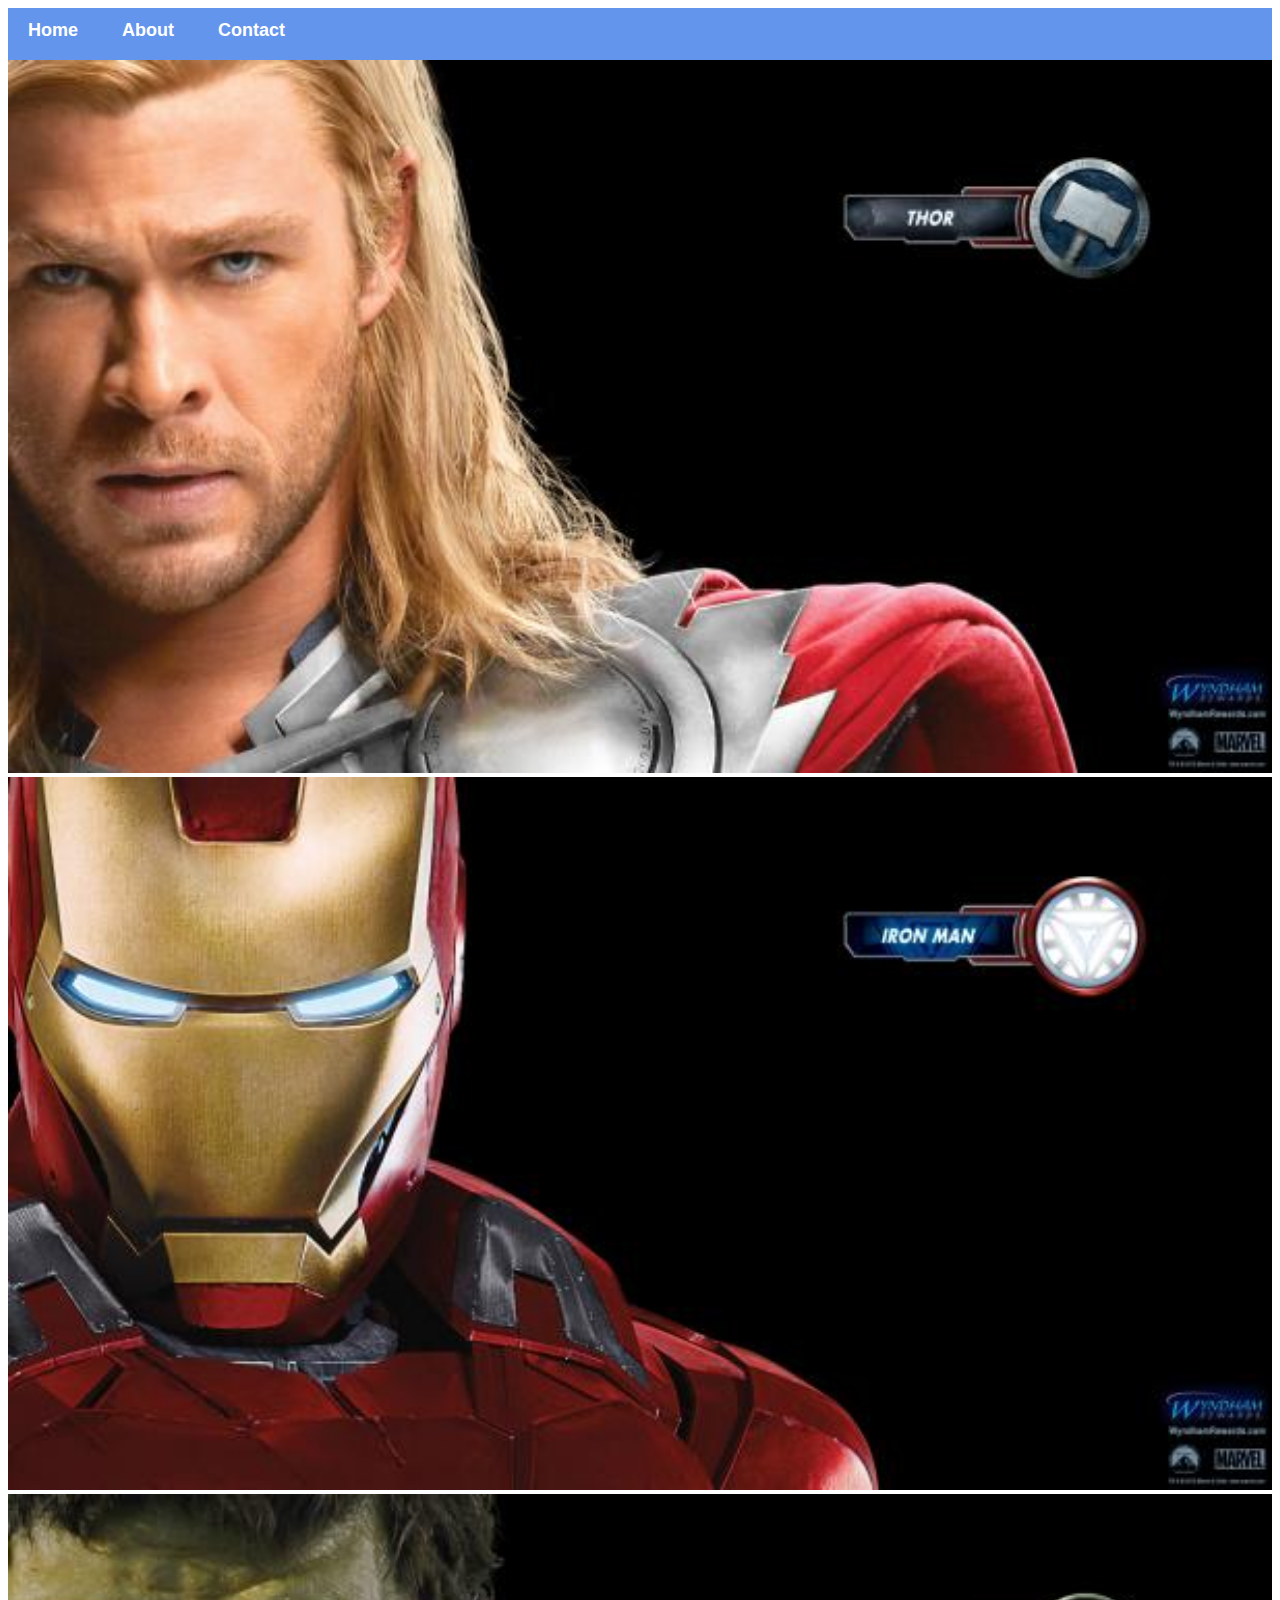
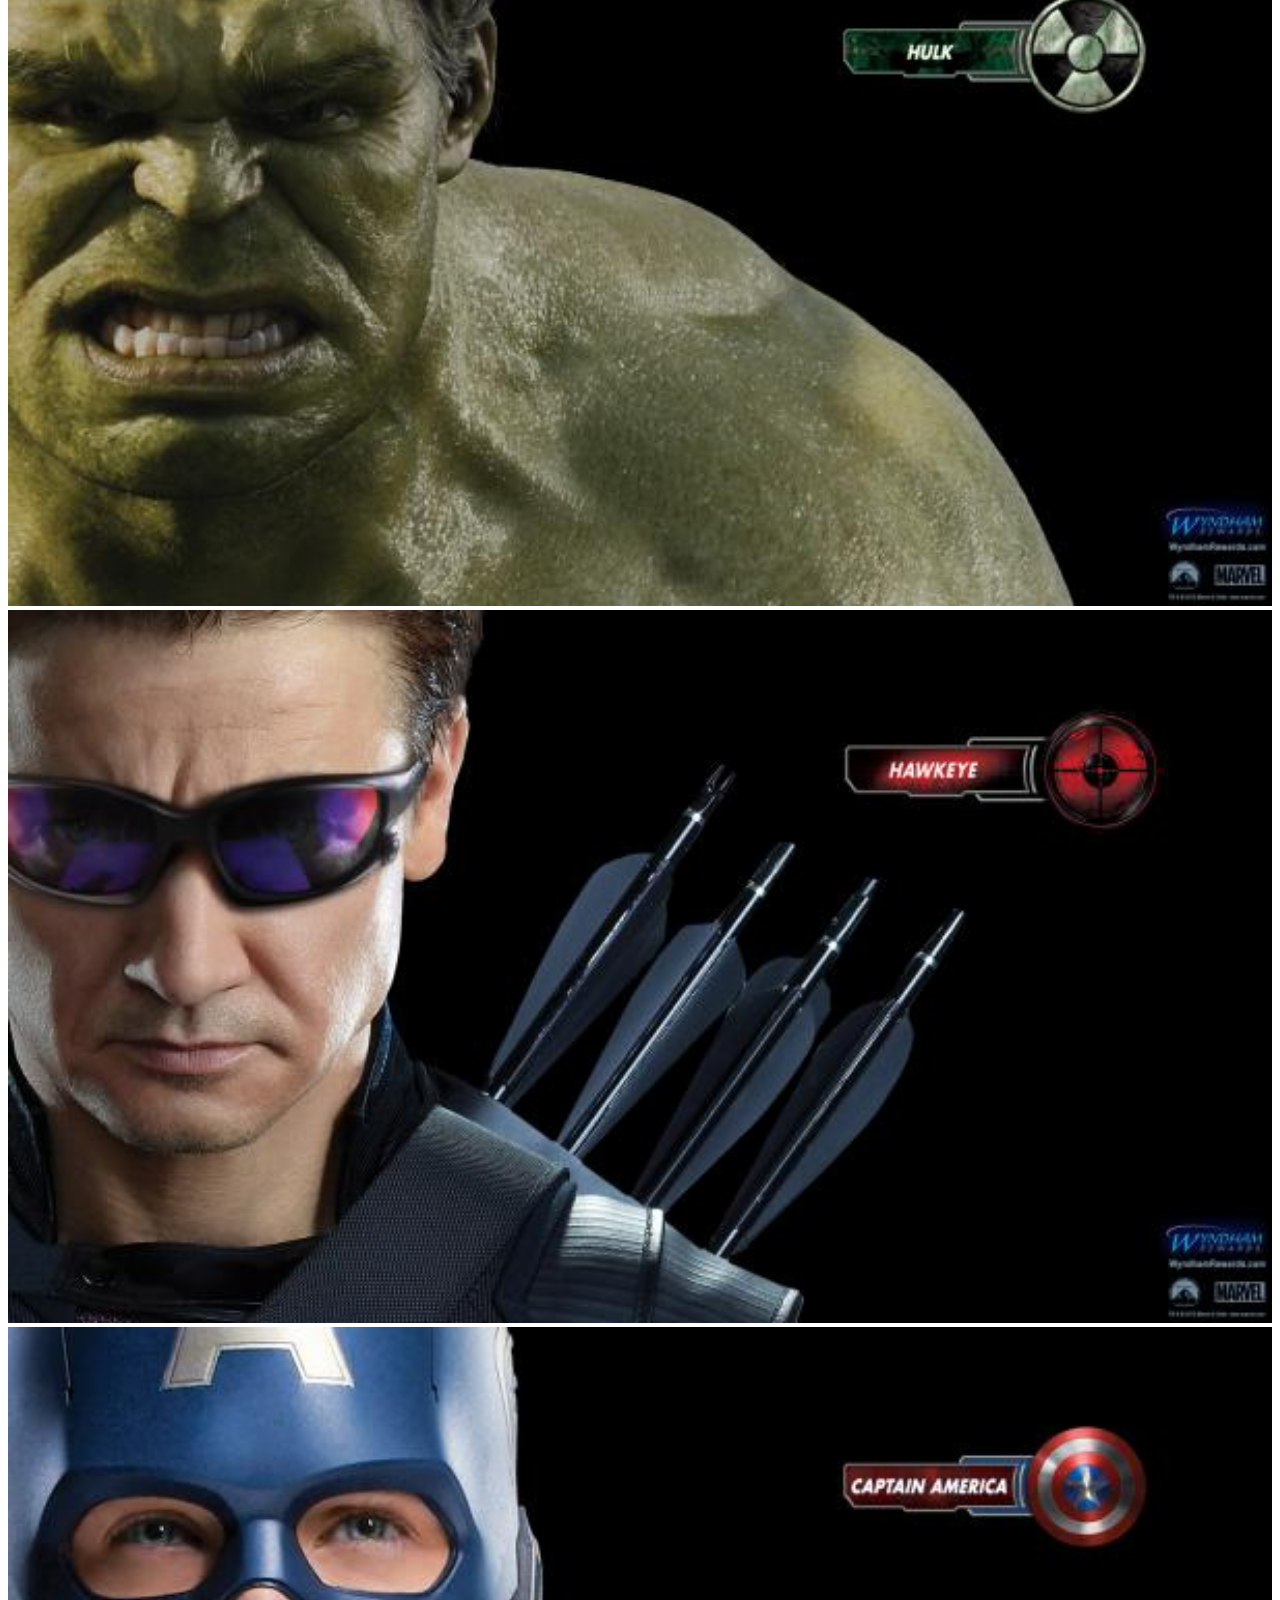
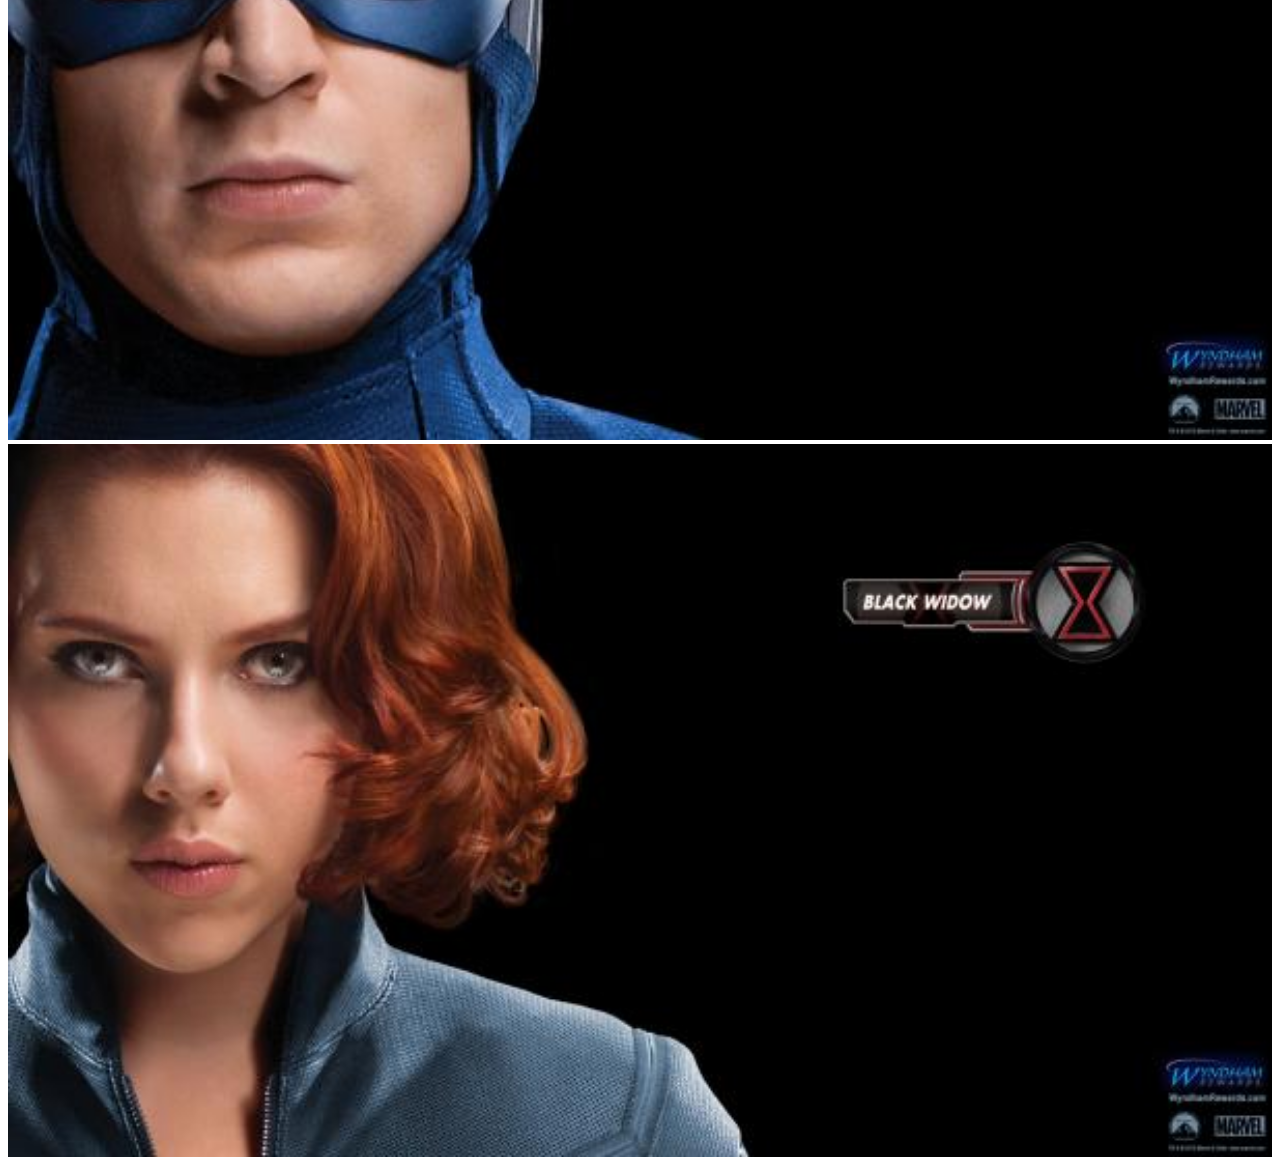
<file: index.html>
<!DOCTYPE html>
<html>
    <head>
        <link rel="stylesheet" href="style.css">
    </head>
    <body>
        <div id="menu">
            <a href="#">Home</a>
            <a href="about.html">About</a>
            <a href="contact.html">Contact</a>
        </div>
        <div class="gallery">
            <a href="avenger-1.html"><img src="images/avengers_01.jpg"></a>
            <a href="avenger-2.html"><img src="images/avengers_02.jpg"></a>
            <a href="avenger-3.html"><img src="images/avengers_03.jpg"></a>
            <a href="avenger-4.html"><img src="images/avengers_04.jpg"></a>
            <a href="avenger-5.html"><img src="images/avengers_05.jpg"></a>
            <a href="avenger-6.html"><img src="images/avengers_06.jpg"></a>
        </div>
    </body>
</html>
</file>
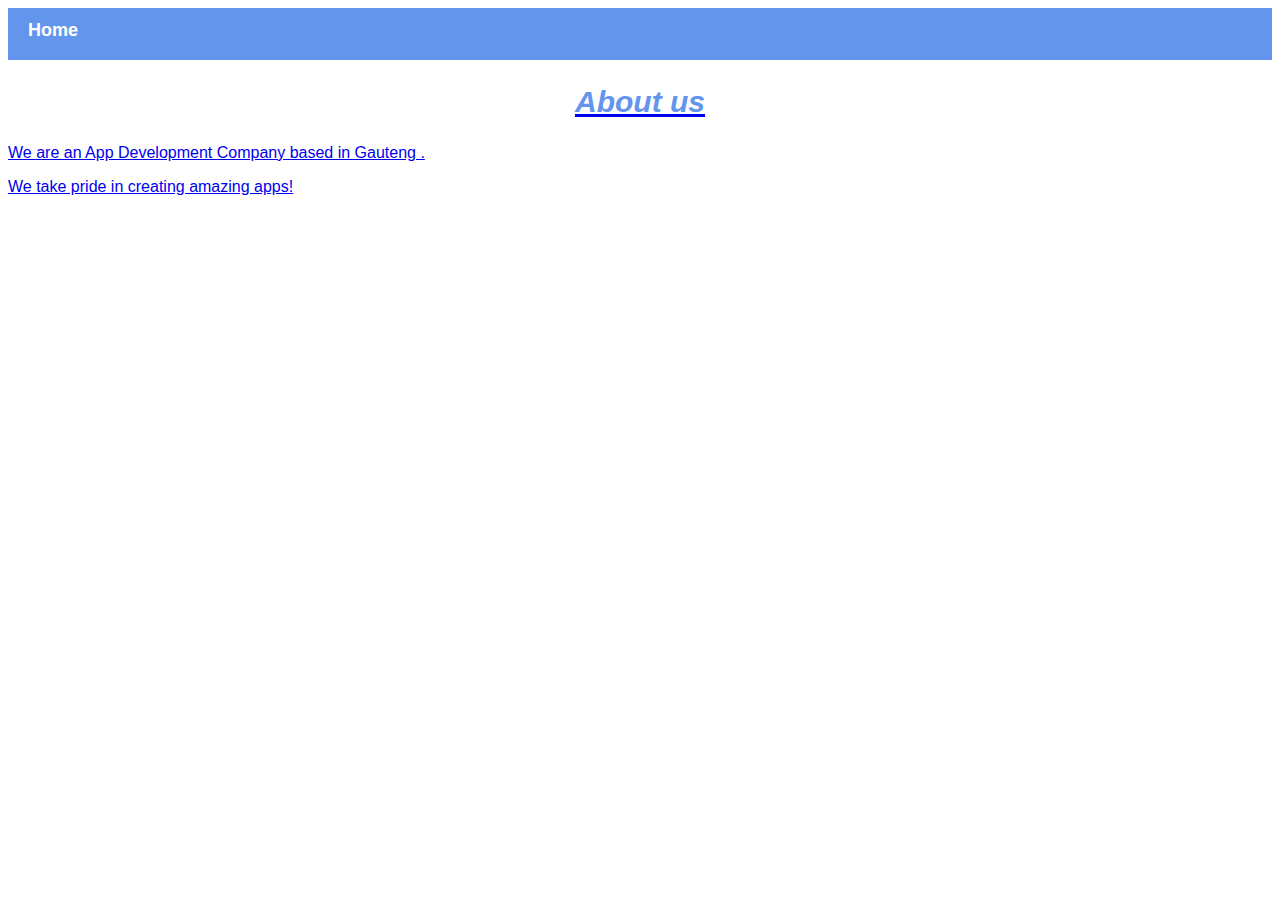
<file: about.html>
<!DOCTYPE html>
<html>
    <head>
        <link rel="stylesheet" href="style.css">
    </head>
    <body>
        <div id="menu">
            <a href="index.html">Home</a>
            <a href="about.html" About</a>
            <a href="contact.html" Contact</a>
        </div>
        <h2> About us</h2>
        <p> We are an App Development Company based in Gauteng .</p>
        <p> We take pride in creating amazing apps!</p>

    </body>
</html>
</file>
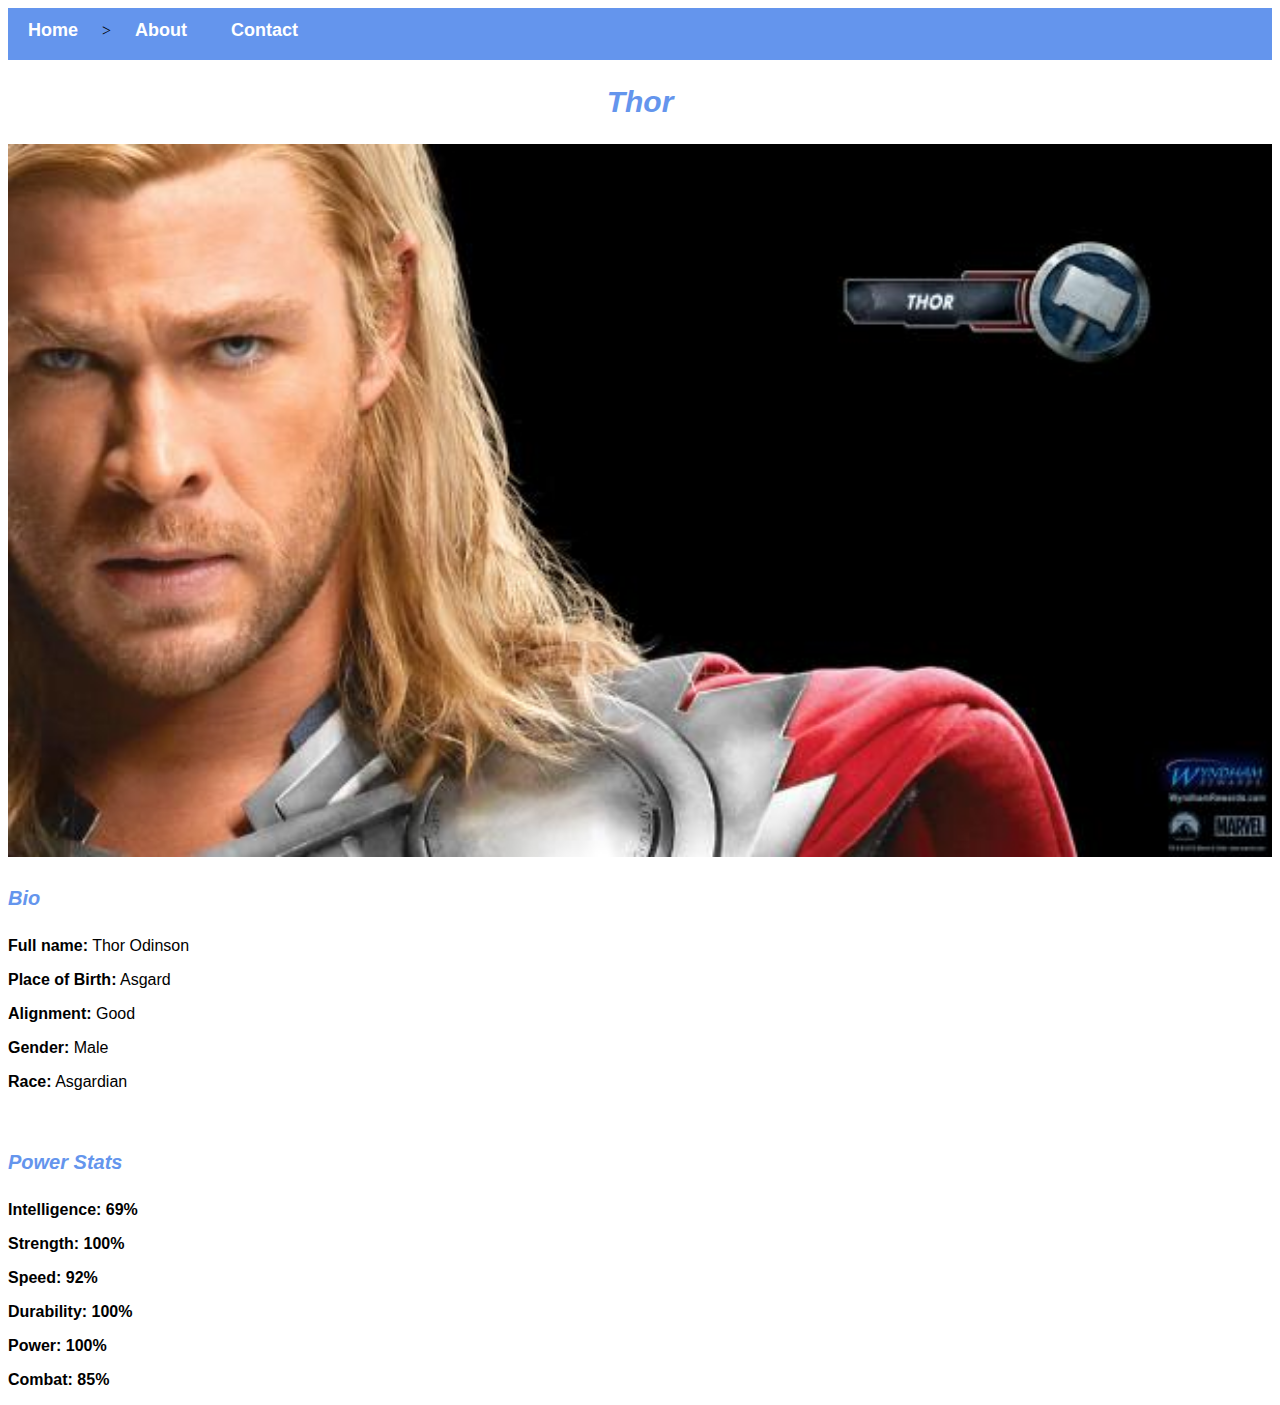
<file: avenger-1.html>
<!DOCTYPE html>
<html>
    <head>
        <link rel="stylesheet" href="style.css">
    </head>
    <body>
        <div id="menu">
            <a href="index.html<">Home</a>
         >   <a href="about.html">About</a>
            <a href="contact.html">Contact</a>
        </div>
        <h2> Thor</h2>
        <div class="gallery">
            <img src="images/avengers_01.jpg"/>
        </div>
        <h4>Bio</h4>
        <p><b> Full name:</b> Thor Odinson</p>
        <p><b> Place of Birth:</b> Asgard</p>
        <p><b> Alignment:</b> Good</p>
        <p><b> Gender:</b> Male</p>
        <p><b> Race:</b> Asgardian</p>
        <br/>
        <h4> Power Stats</h4>
        <p><b> Intelligence: 69%</p>
        <p><b> Strength:</b> 100%</p>
        <p><b> Speed:</b> 92%</p>
        <P><b> Durability:</b> 100%</P>
        <p><b> Power:</b> 100%</p>
        <p><b> Combat:</b> 85%</p>
    </body>
</html>
</file>
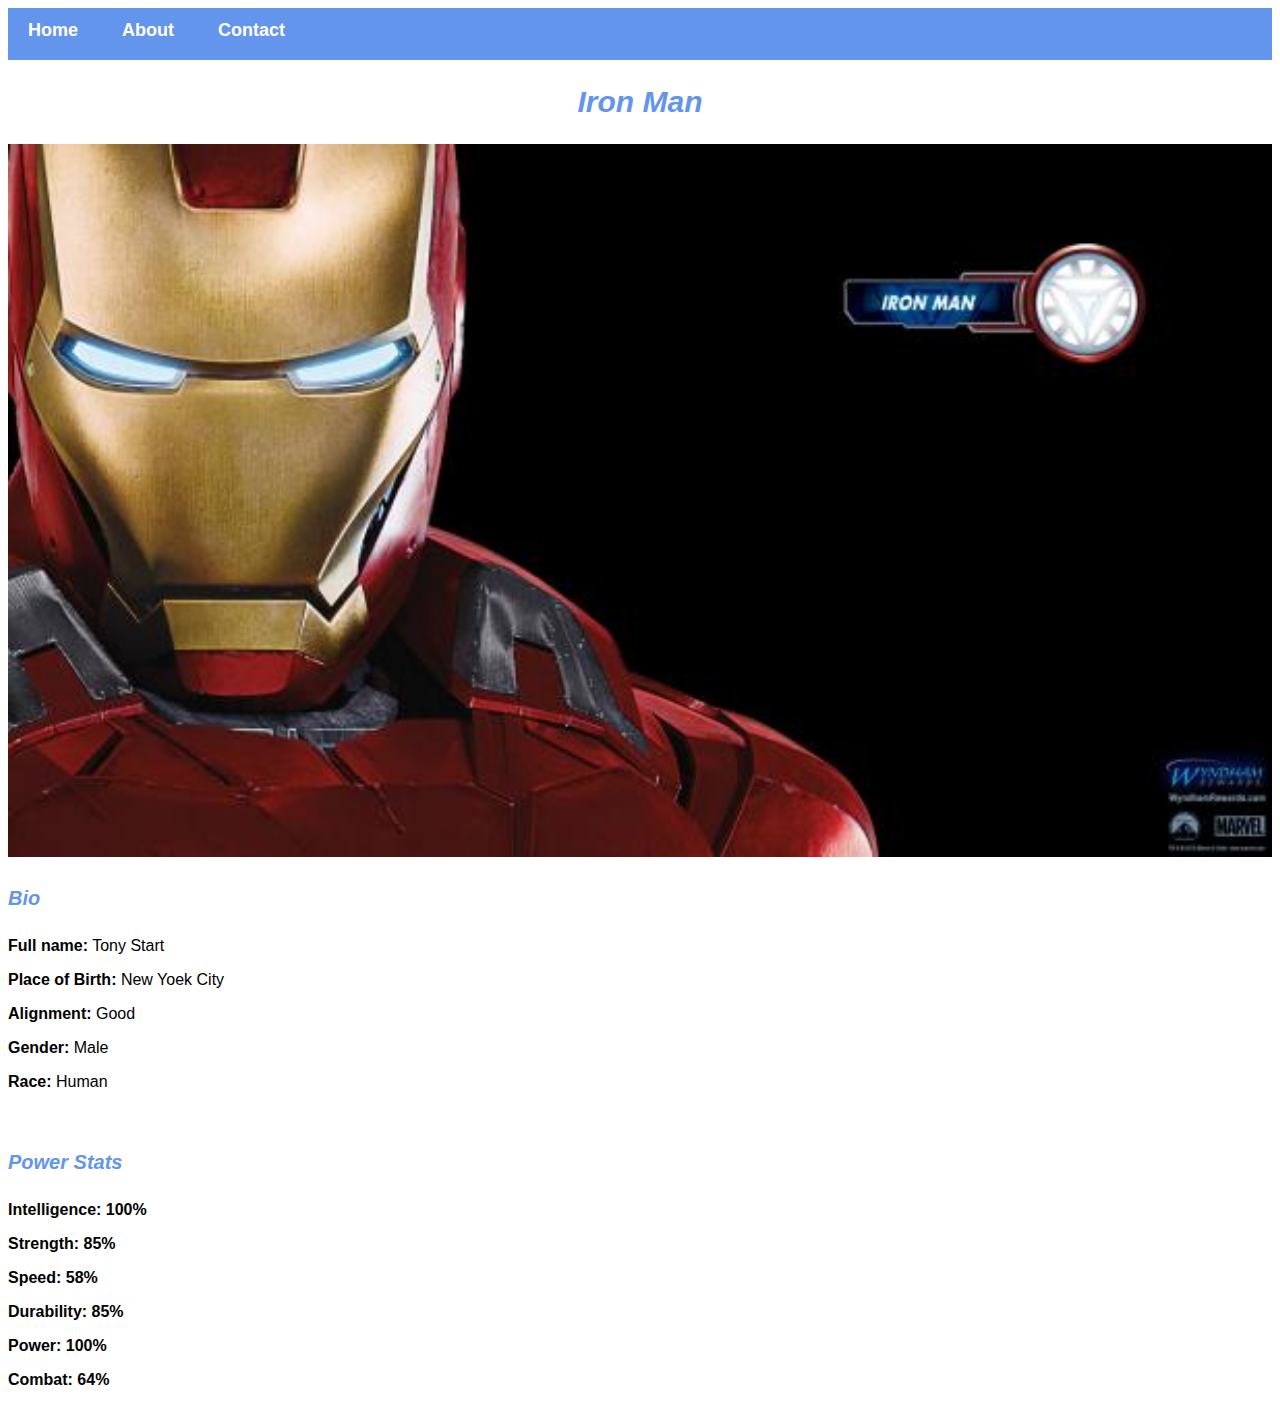
<file: avenger-2.html>
<!DOCTYPE html>
<html>
    <head>
        <link rel="stylesheet" href="style.css">
    </head>
    <body>
        <div id="menu">
            <a href="index.html">Home</a>
            <a href="about.html">About</a>
            <a href="contact.html">Contact</a>
        </div>
        <h2> Iron Man</h2>
        <div class="gallery">
            <img src="images/avengers_02.jpg"/>
        </div>
        <h4>Bio</h4>
        <p><b> Full name:</b> Tony Start</p>
        <p><b> Place of Birth:</b> New Yoek City</p>
        <p><b> Alignment:</b> Good</p>
        <p><b> Gender:</b> Male</p>
        <p><b> Race:</b> Human</p>
        <br/>
        <h4> Power Stats</h4>
        <p><b> Intelligence: 100%</p>
        <p><b> Strength:</b> 85%</p>
        <p><b> Speed:</b> 58%</p>
        <P><b> Durability:</b> 85%</P>
        <p><b> Power:</b> 100%</p>
        <p><b> Combat:</b> 64%</p>
    </body>
</html>
</file>
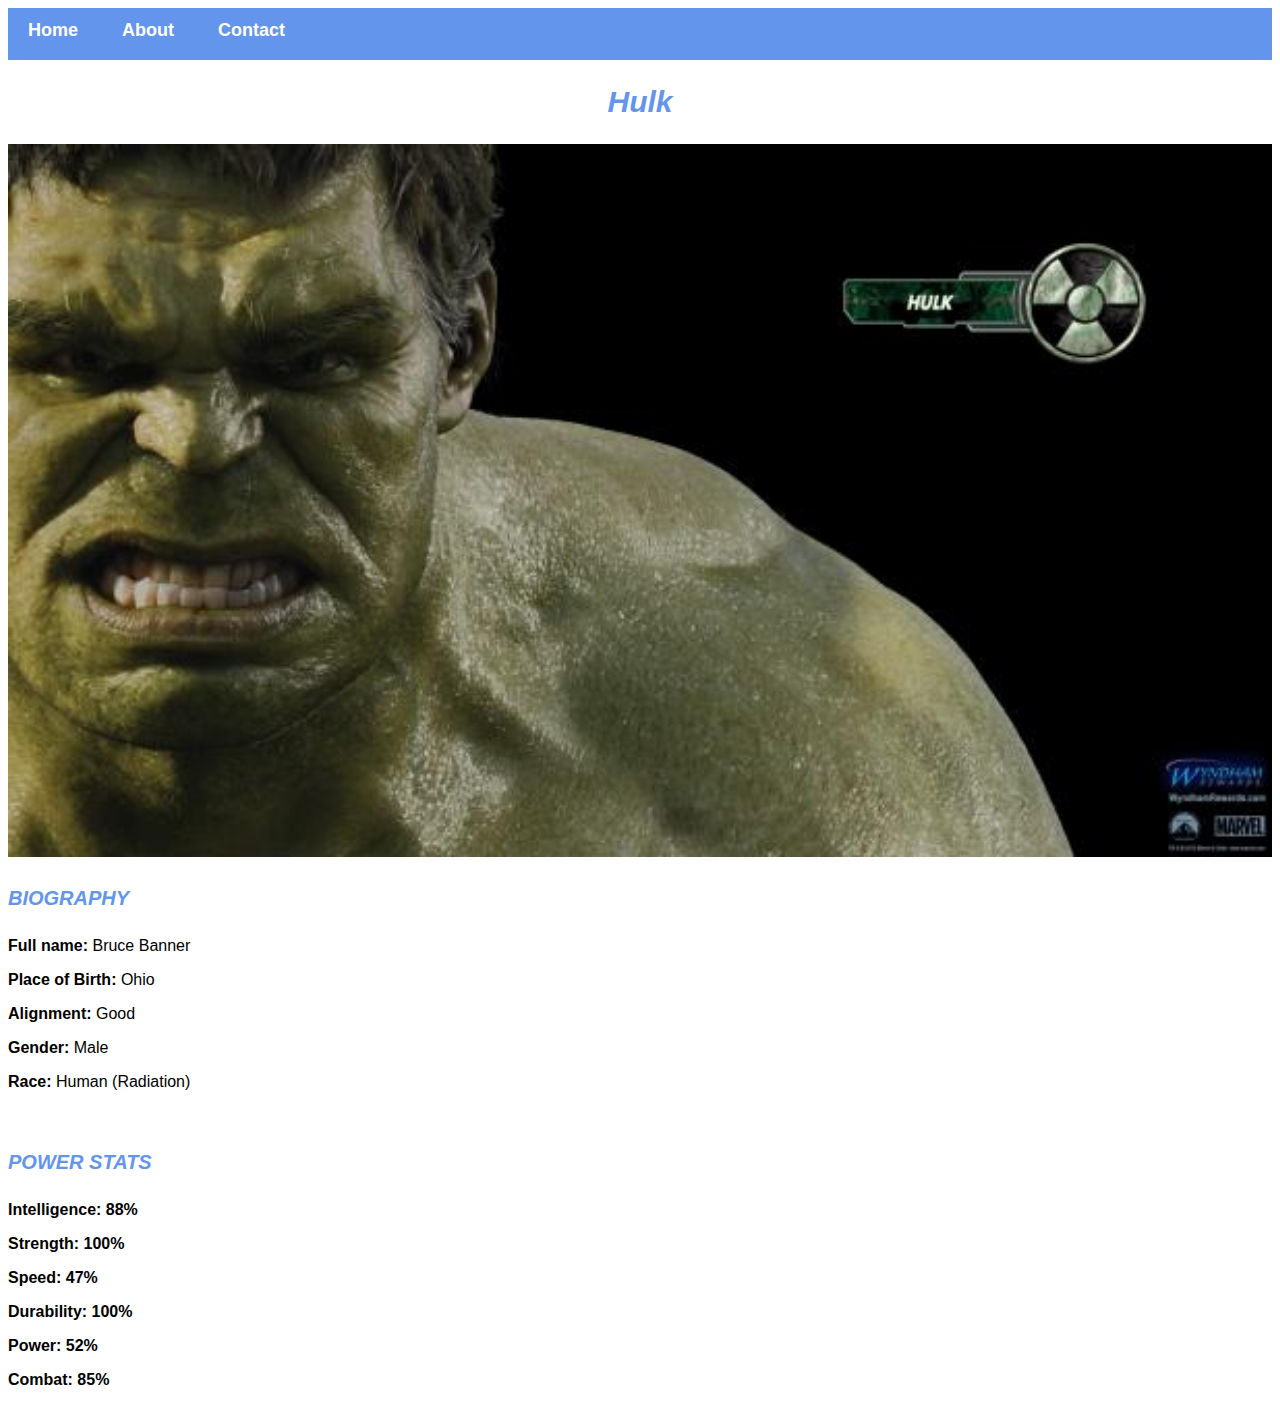
<file: avenger-3.html>
<!DOCTYPE html>
<html>
    <head>
        <link rel="stylesheet" href="style.css">
    </head>
    <body>
        <div id="menu">
            <a href="index.html">Home</a>
            <a href="about.html">About</a>
            <a href="contact.html">Contact</a>
        </div>
        <h2> Hulk</h2>
        <div class="gallery">
            <img src="images/avengers_03.jpg"/>
        </div>
        <h4>BIOGRAPHY</h4>
        <p><b> Full name:</b> Bruce Banner</p>
        <p><b> Place of Birth:</b> Ohio</p>
        <p><b> Alignment:</b> Good</p>
        <p><b> Gender:</b> Male</p>
        <p><b> Race:</b> Human (Radiation)</p>

        <br/>

        <h4> POWER STATS</h4>
        <p><b> Intelligence: 88%</p>
        <p><b> Strength:</b> 100%</p>
        <p><b> Speed:</b> 47%</p>
        <P><b> Durability:</b> 100%</P>
        <p><b> Power:</b> 52%</p>
        <p><b> Combat:</b> 85%</p>
    </body>
</html>
</file>
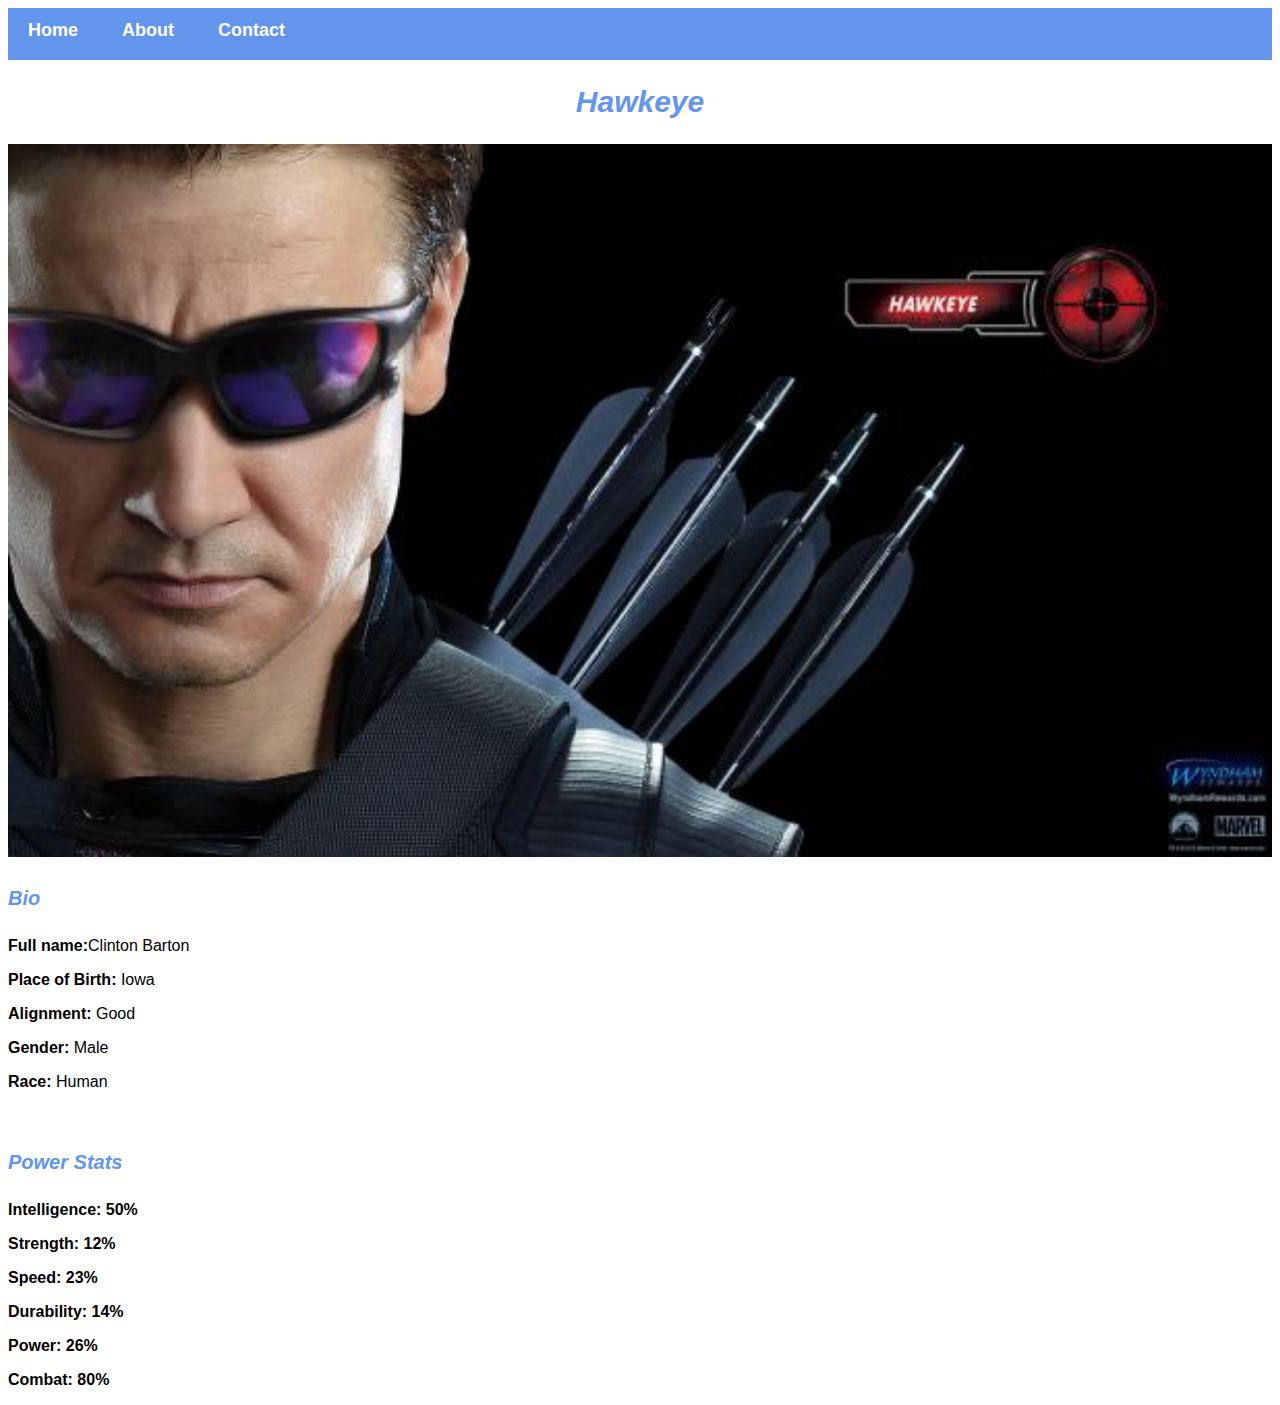
<file: avenger-4.html>
<!DOCTYPE html>
<html>
    <head>
        <link rel="stylesheet" href="style.css">
    </head>
    <body>
        <div id="menu">
            <a href="index.html">Home</a>
            <a href="about.html">About</a>
            <a href="contact.html">Contact</a>
        </div>
        <h2> Hawkeye</h2>
        <div class="gallery">
            <img src="images/avengers_04.jpg"/>
        </div>
        <h4>Bio</h4>
        <p><b> Full name:</b>Clinton Barton</p>
        <p><b> Place of Birth:</b> Iowa</p>
        <p><b> Alignment:</b> Good</p>
        <p><b> Gender:</b> Male</p>
        <p><b> Race:</b> Human</p>
        <br/>
        <h4> Power Stats</h4>
        <p><b> Intelligence: 50%</p>
        <p><b> Strength:</b> 12%</p>
        <p><b> Speed:</b> 23%</p>
        <P><b> Durability:</b> 14%</P>
        <p><b> Power:</b> 26%</p>
        <p><b> Combat:</b> 80%</p>
    </body>
</html>
</file>
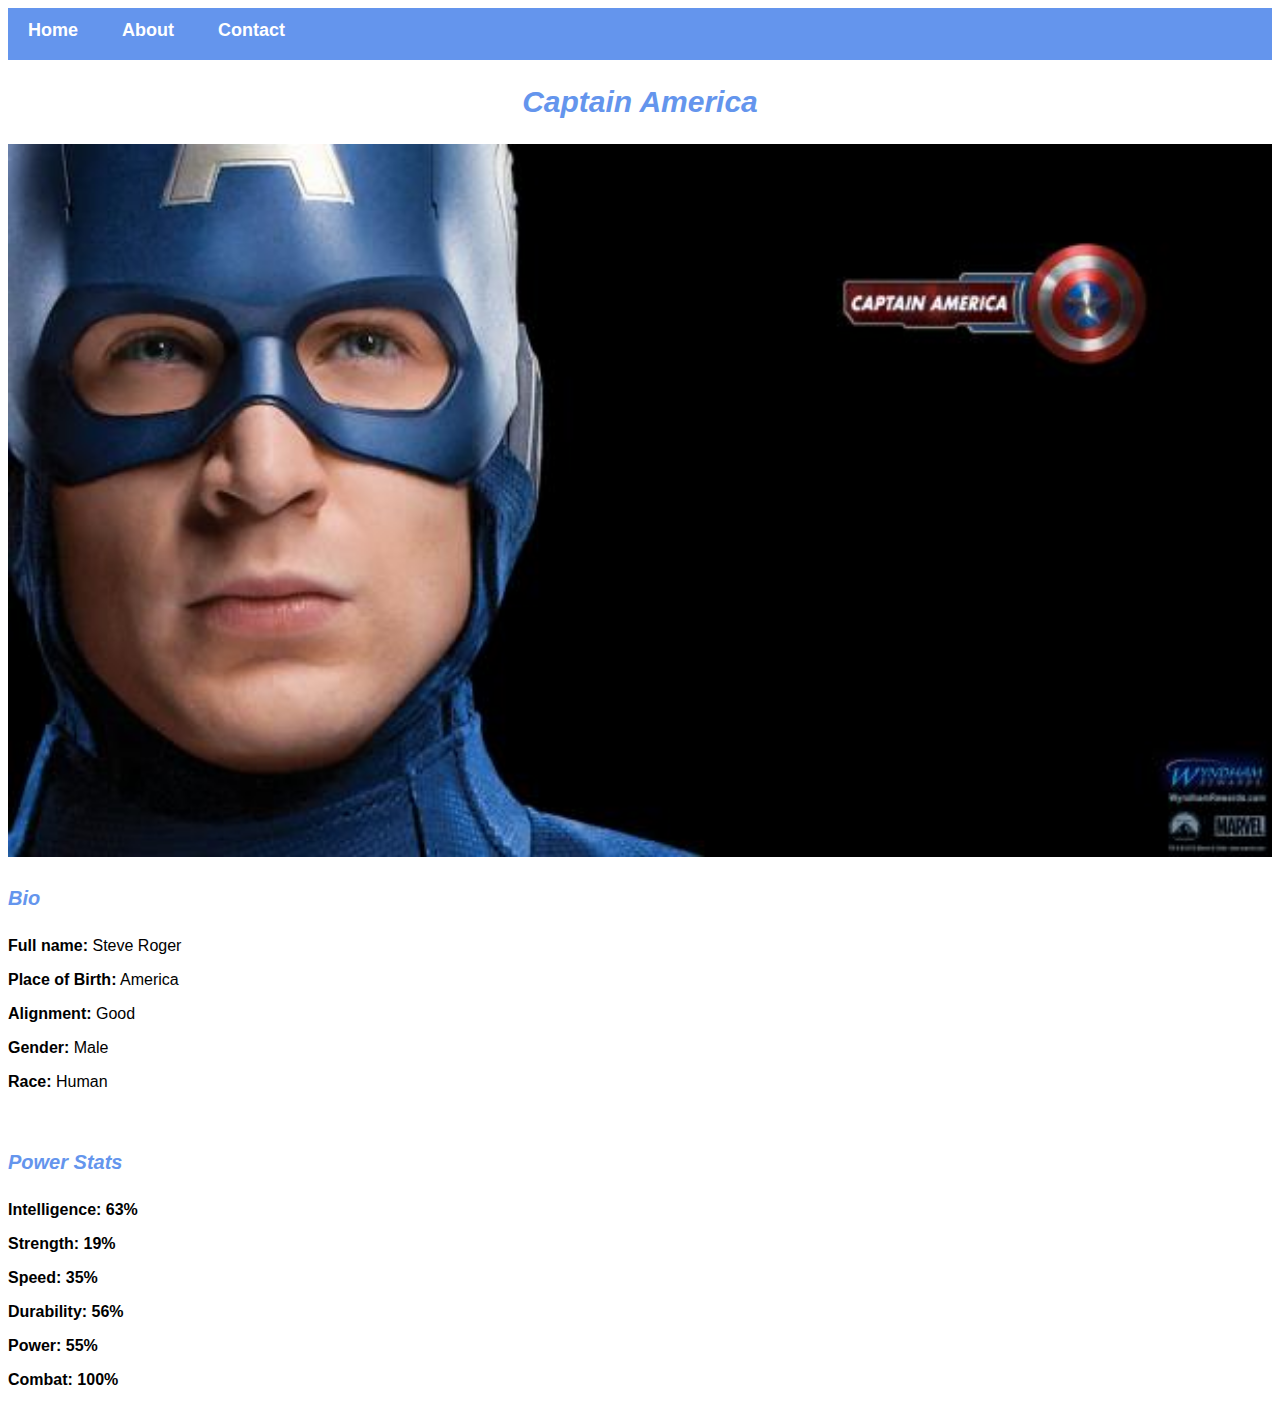
<file: avenger-5.html>
<!DOCTYPE html>
<html>
    <head>
        <link rel="stylesheet" href="style.css">
    </head>
    <body>
        <div id="menu">
            <a href="index.html">Home</a>
            <a href="about.html">About</a>
            <a href="contact.html">Contact</a>
        </div>
        <h2> Captain America</h2>
        <div class="gallery">
            <img src="images/avengers_05.jpg"/>
        </div>
        <h4>Bio</h4>
        <p><b> Full name:</b> Steve Roger</p>
        <p><b> Place of Birth:</b> America</p>
        <p><b> Alignment:</b> Good</p>
        <p><b> Gender:</b> Male</p>
        <p><b> Race:</b> Human</p>
        <br/>
        <h4> Power Stats</h4>
        <p><b> Intelligence: 63%</p>
        <p><b> Strength:</b> 19%</p>
        <p><b> Speed:</b> 35%</p>
        <P><b> Durability:</b> 56%</P>
        <p><b> Power:</b> 55%</p>
        <p><b> Combat:</b> 100%</p>
    </body>
</html>
</file>
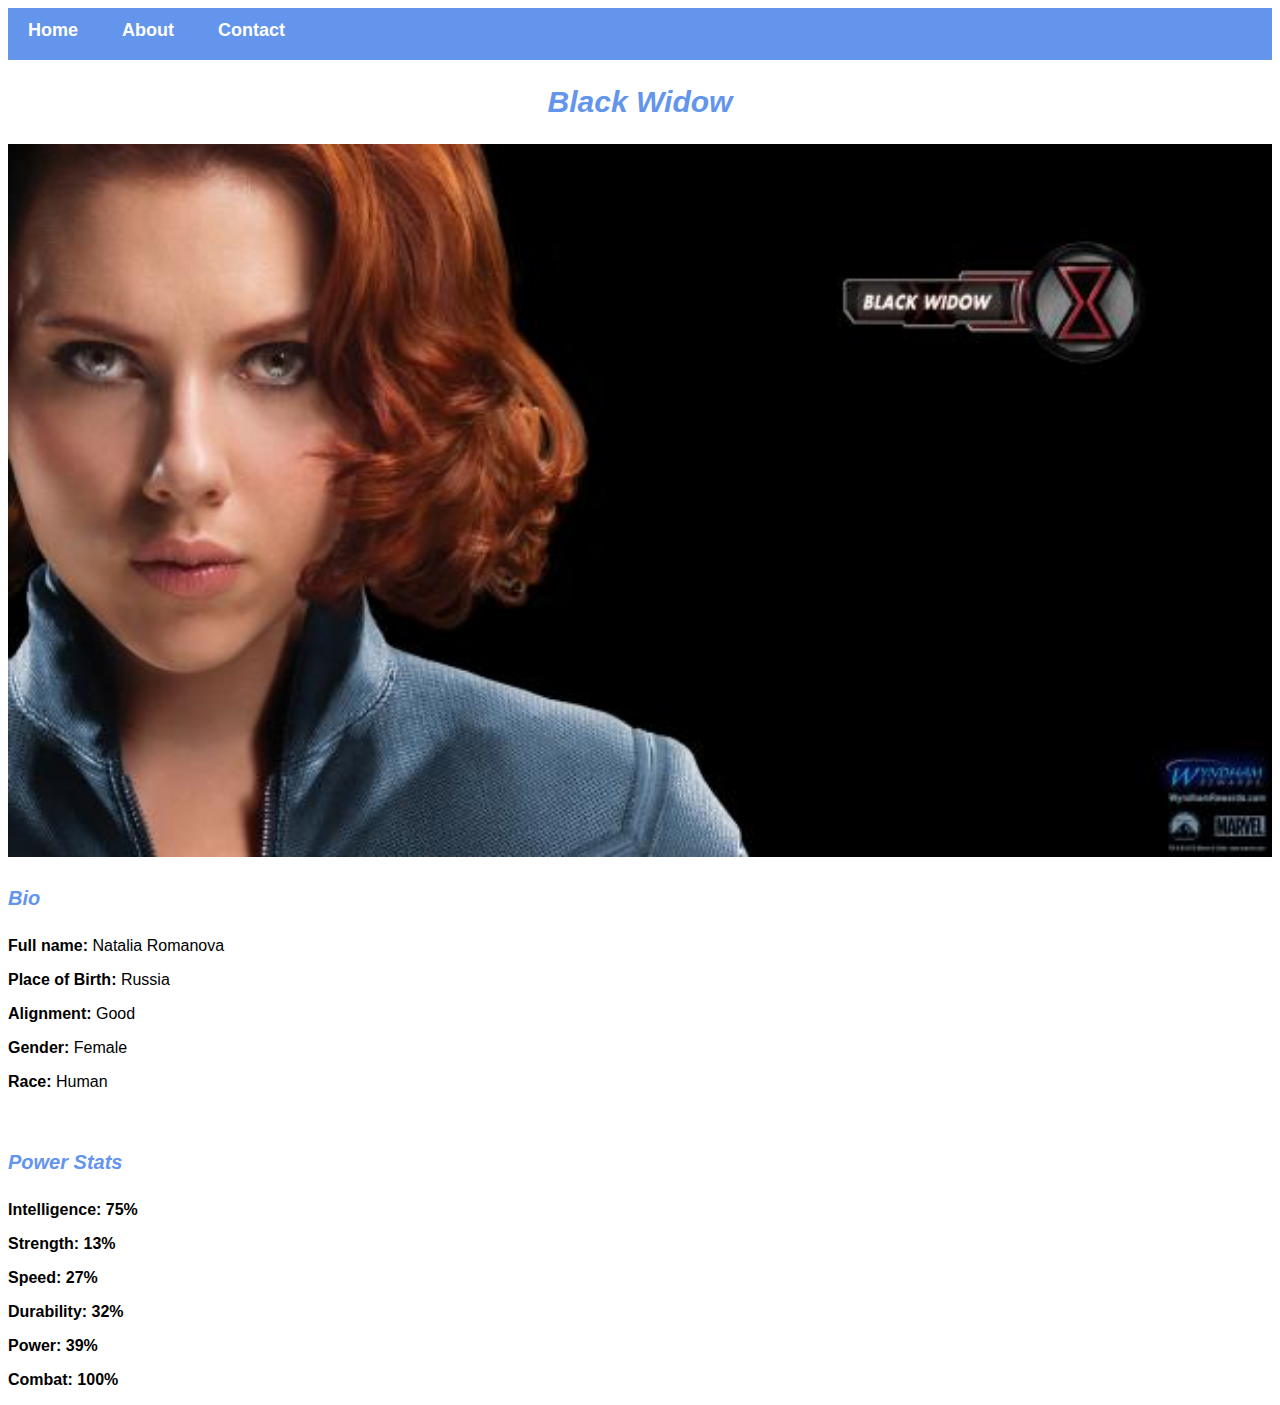
<file: avenger-6.html>
<!DOCTYPE html>
<html>
    <head>
        <link rel="stylesheet" href="style.css">
    </head>
    <body>
        <div id="menu">
            <a href="index.html">Home</a>
            <a href="about.html">About</a>
            <a href="contact.html">Contact</a>
        </div>
        <h2> Black Widow</h2>
        <div class="gallery">
            <img src="images/avengers_06.jpg"/>
        </div>
        <h4>Bio</h4>
        <p><b> Full name:</b> Natalia Romanova</p>
        <p><b> Place of Birth:</b> Russia</p>
        <p><b> Alignment:</b> Good</p>
        <p><b> Gender:</b> Female</p>
        <p><b> Race:</b> Human</p>
        <br/>
        <h4> Power Stats</h4>
        <p><b> Intelligence: 75%</p>
        <p><b> Strength:</b> 13%</p>
        <p><b> Speed:</b> 27%</p>
        <P><b> Durability:</b> 32%</P>
        <p><b> Power:</b> 39%</p>
        <p><b> Combat:</b> 100%</p>
    </body>
</html>
</file>
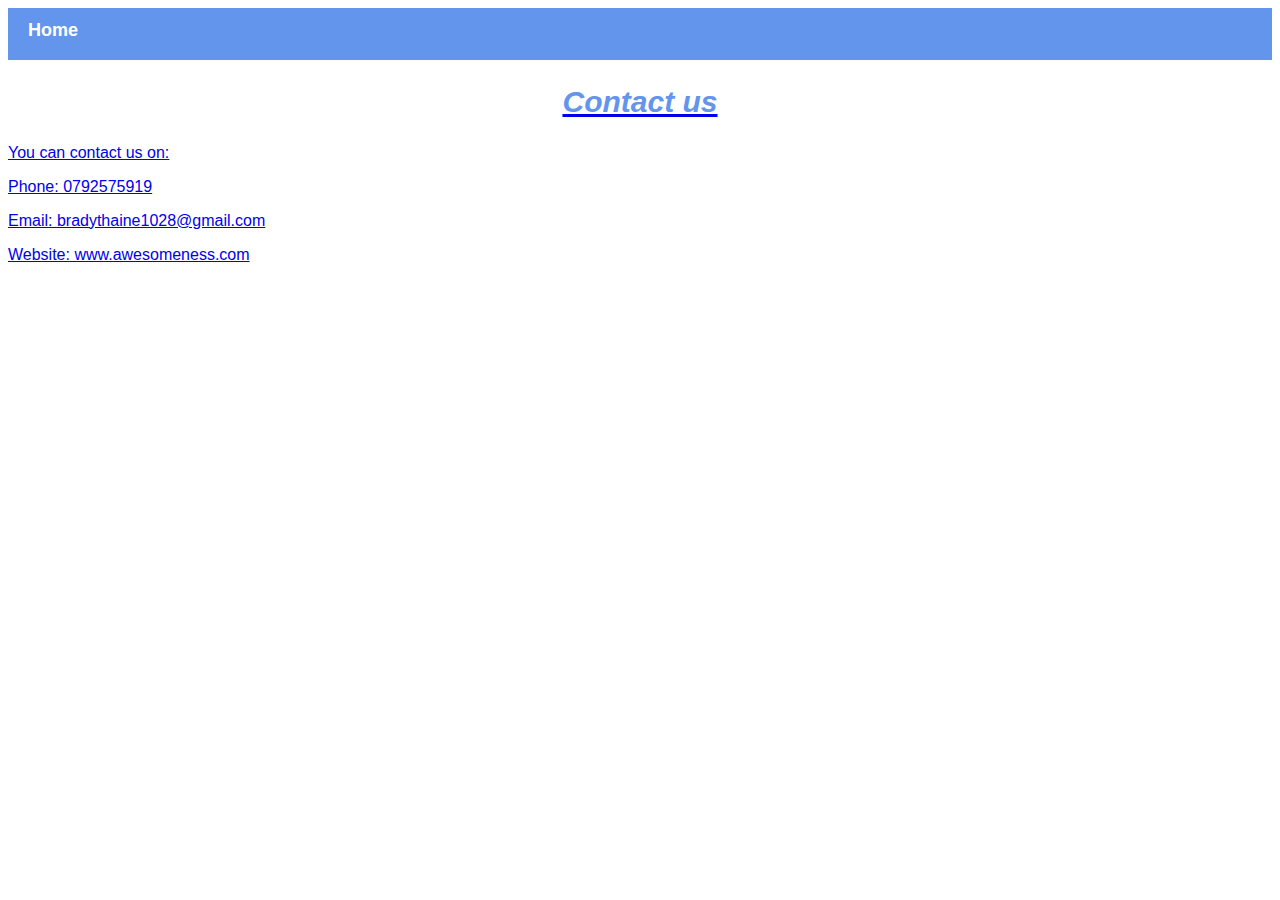
<file: contact.html>
<!DOCTYPE html>
<html>
    <head>
        <link rel="stylesheet" href="style.css">
    </head>
    <body>
        <div id="menu">
            <a href="index.html">Home</a>
            <a href="about.html" About</a>
            <a href="contact.html" Contact</a>
        </div>
        <h2> Contact us</h2>
        <p> You can contact us on:</p>
        <p> Phone: 0792575919</p>
        <p> Email: bradythaine1028@gmail.com</p>
        <p> Website: www.awesomeness.com</p>

    </body>
</html>
</file>
<file: style.css>
.gallery img{
    width: 100%;
}

h2{
    font-family: Impact, Haettenschweiler, 'Arial Narrow Bold', sans-serif;
    text-align: center;
    font-size: 30px;
    color: cornflowerblue;
    font-style: italic;
}

h4{
    font-family: Impact, Haettenschweiler, 'Arial Narrow Bold', sans-serif;
    font-size: 20px;
    font-style: italic;
    color: cornflowerblue;
}

p{
    font-family: Arial, Helvetica, sans-serif;
}
#menu{
    width:100%;
    height:40px;
    background-color: cornflowerblue;
    padding-top: 12px;
}
#menu a{
    color:white;
    font-family:Arial, Helvetica, sans-serif;
    font-size: 18px;
    text-decoration: none;
    font-weight: 800;

    padding-left: 20px;
    padding-right: 20px;
    
}
#menu a:hover{
    color: #5077bd;
}
</file>
